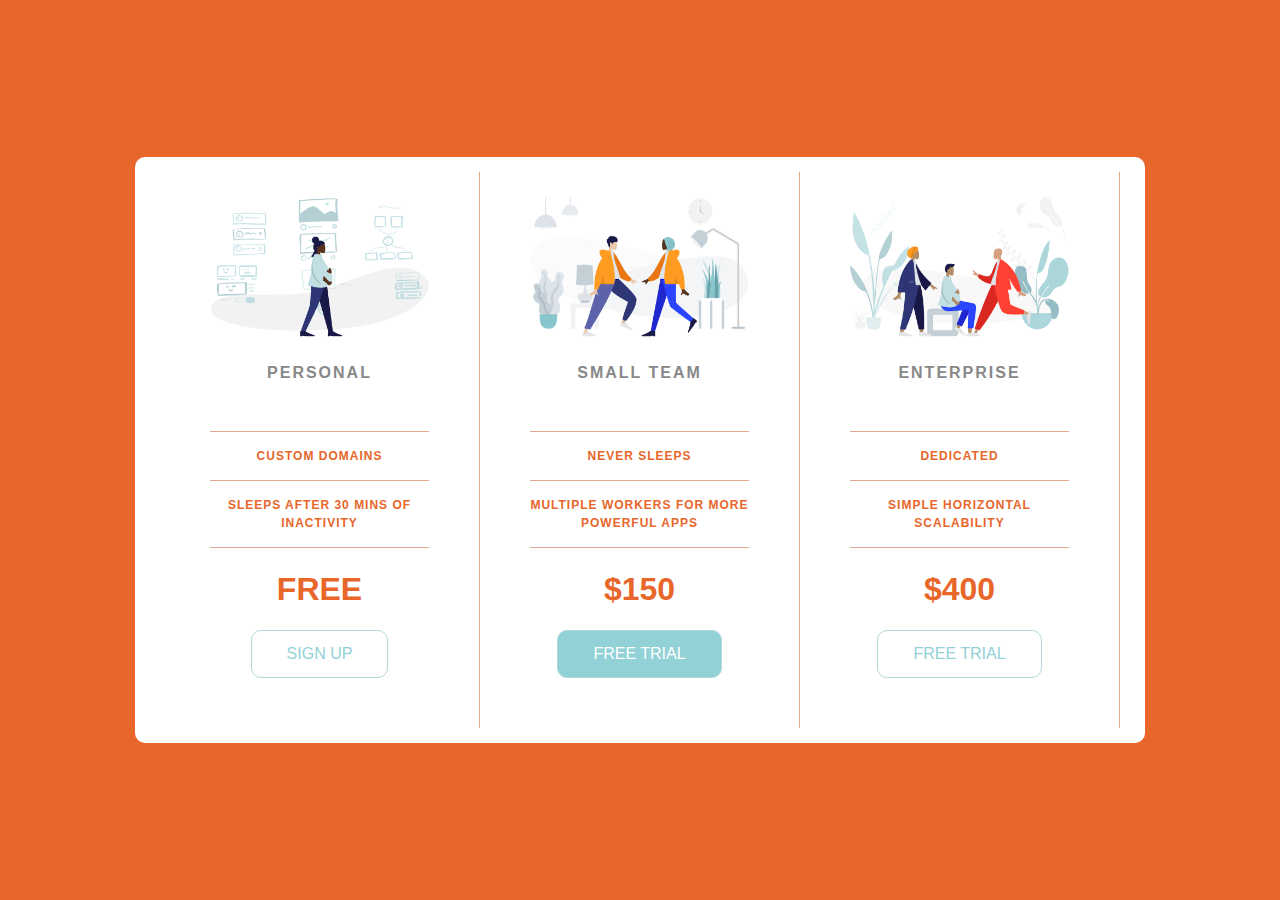
<file: SECTION 11. PricingPanel/index.html>
<!DOCTYPE html>
<html lang="en">

<head>
    <meta charset="UTF-8">
    <meta name="viewport" content="width=device-width, initial-scale=1.0">
    <title>My prices panel</title>
    <link rel="preconnect" href="https://fonts.googleapis.com">
    <link rel="preconnect" href="https://fonts.gstatic.com" crossorigin>
    <link href="https://fonts.googleapis.com/css2?family=Montserrat:wght@200&display=swap" rel="stylesheet">
    <link rel="stylesheet" href="app.css">
</head>

<body>
    <div class="panel pricing-table">

        <div class="pricing-plan">
            <img src="icons/icon1.png" alt="" class="pricing-img">
            <h2 class="pricing-header">Personal</h2>
            <ul class="pricing-features">
                <li class="pricing-features-item">Custom domains</li>
                <li class="pricing-features-item">Sleeps after 30 mins of inactivity</li>
            </ul>
            <span class="pricing-price">Free</span>
            <a href="#/" class="pricing-button">Sign up</a>
        </div>

        <div class="pricing-plan">
            <img src="icons/icon2.png" alt="" class="pricing-img">
            <h2 class="pricing-header">Small team</h2>
            <ul class="pricing-features">
                <li class="pricing-features-item">Never sleeps</li>
                <li class="pricing-features-item">Multiple workers for more powerful apps</li>
            </ul>
            <span class="pricing-price">$150</span>
            <a href="#/" class="pricing-button is-featured">Free trial</a>
        </div>

        <div class="pricing-plan">
            <img src="icons/icon3.png" alt="" class="pricing-img">
            <h2 class="pricing-header">Enterprise</h2>
            <ul class="pricing-features">
                <li class="pricing-features-item">Dedicated</li>
                <li class="pricing-features-item">Simple horizontal scalability</li>
            </ul>
            <span class="pricing-price">$400</span>
            <a href="#/" class="pricing-button">Free trial</a>
        </div>

    </div>

</body>

</html>
</file>
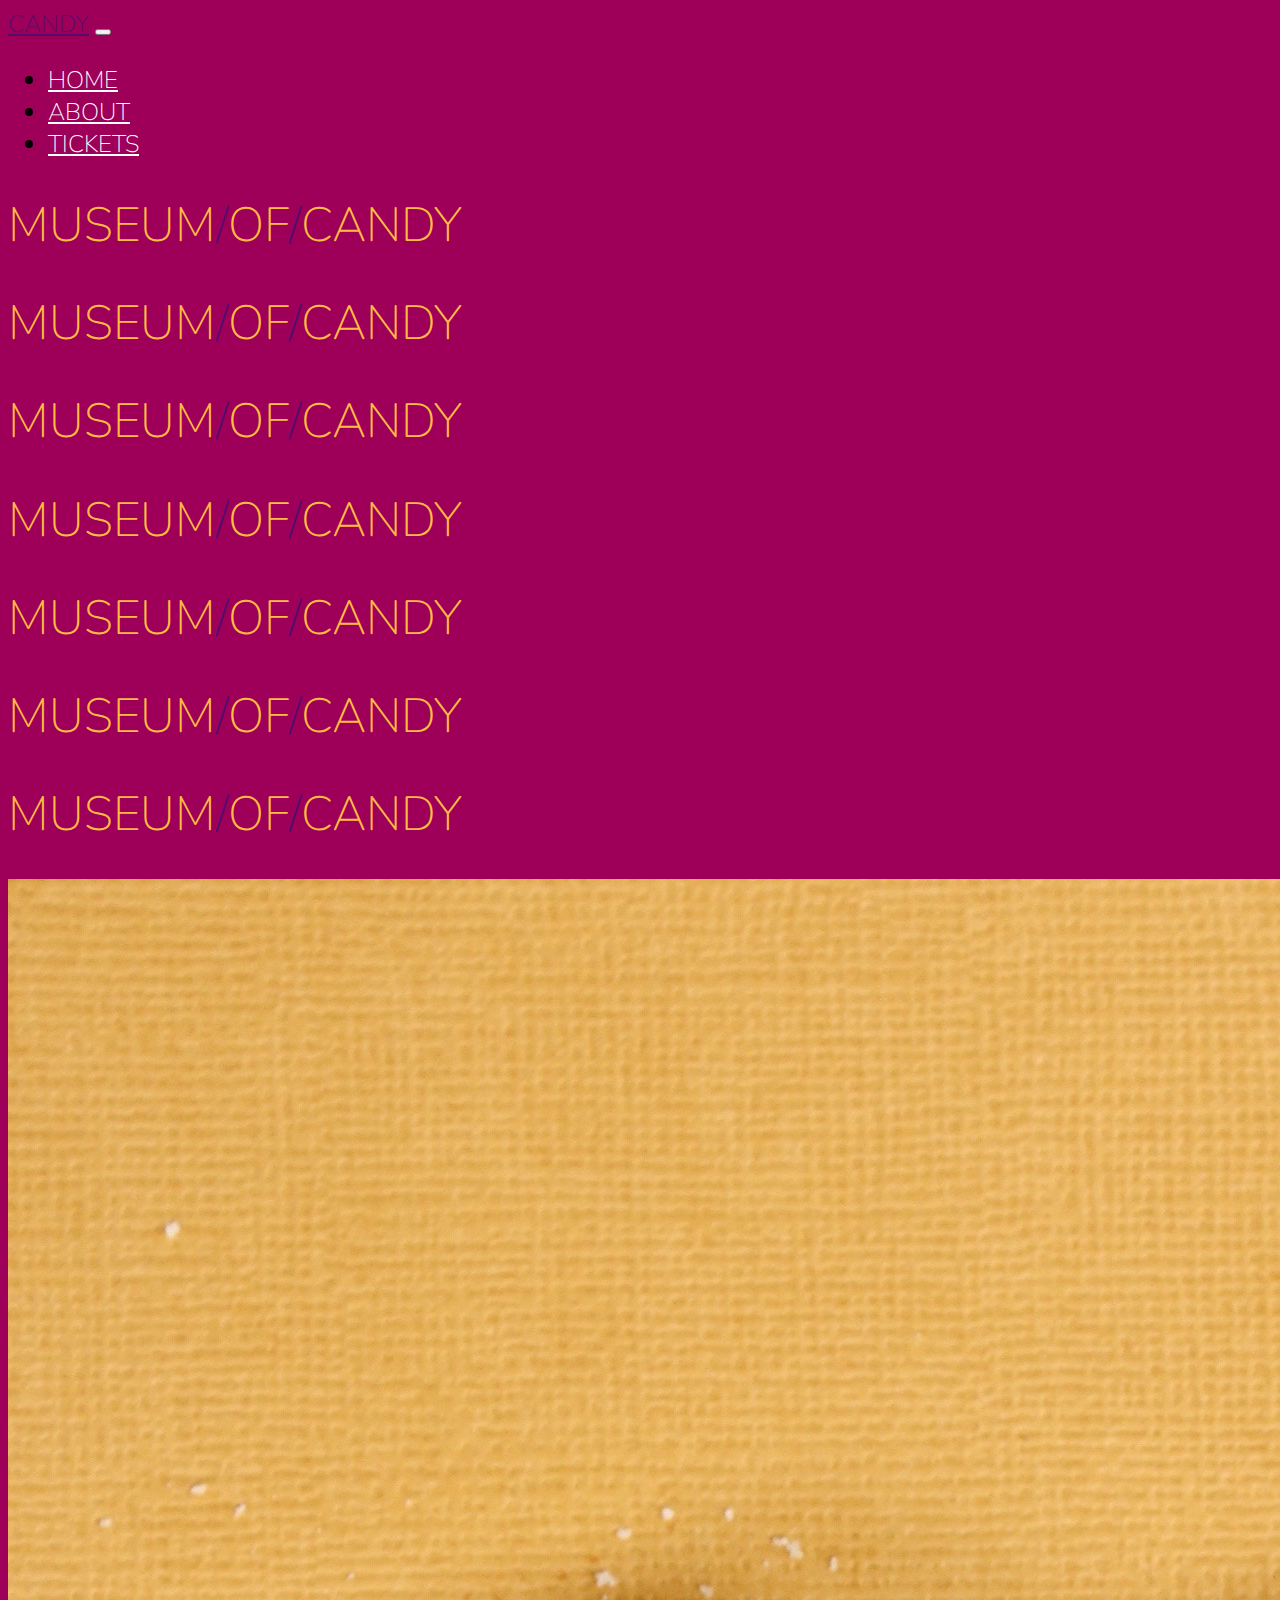
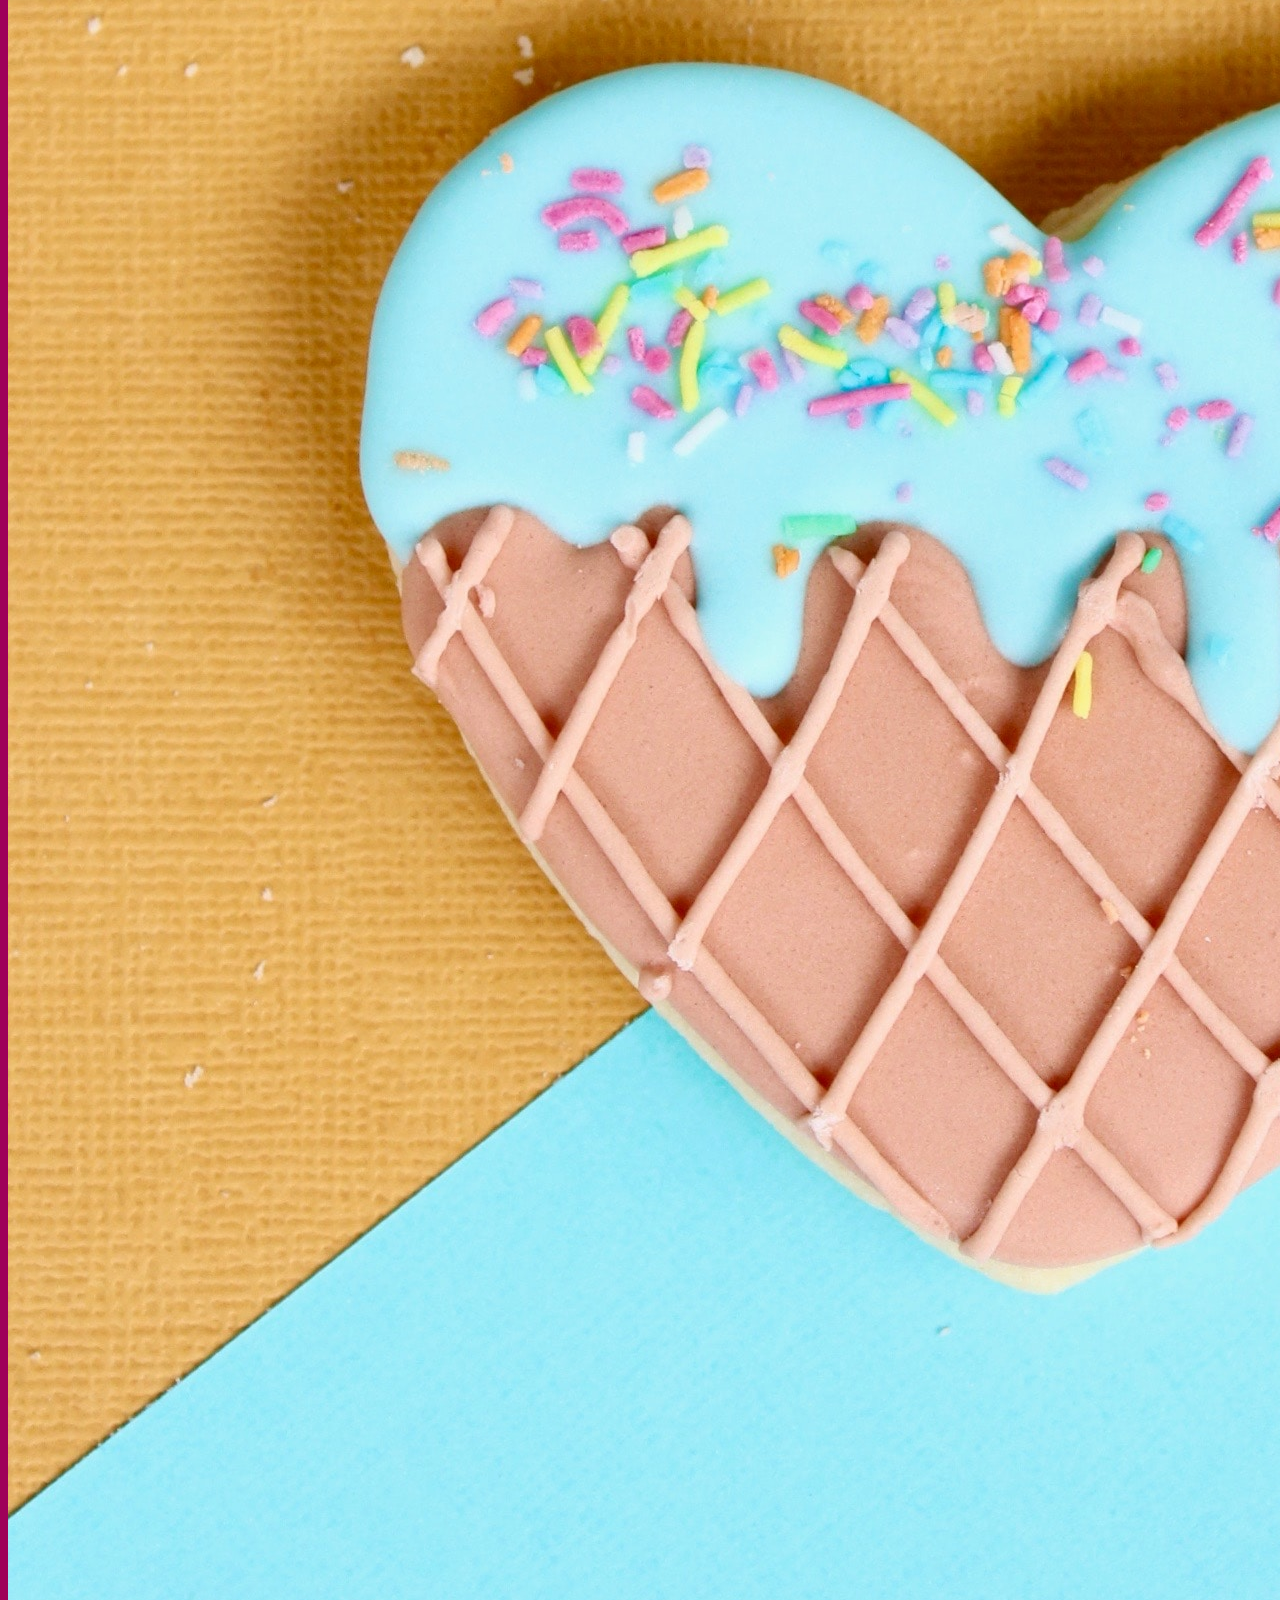
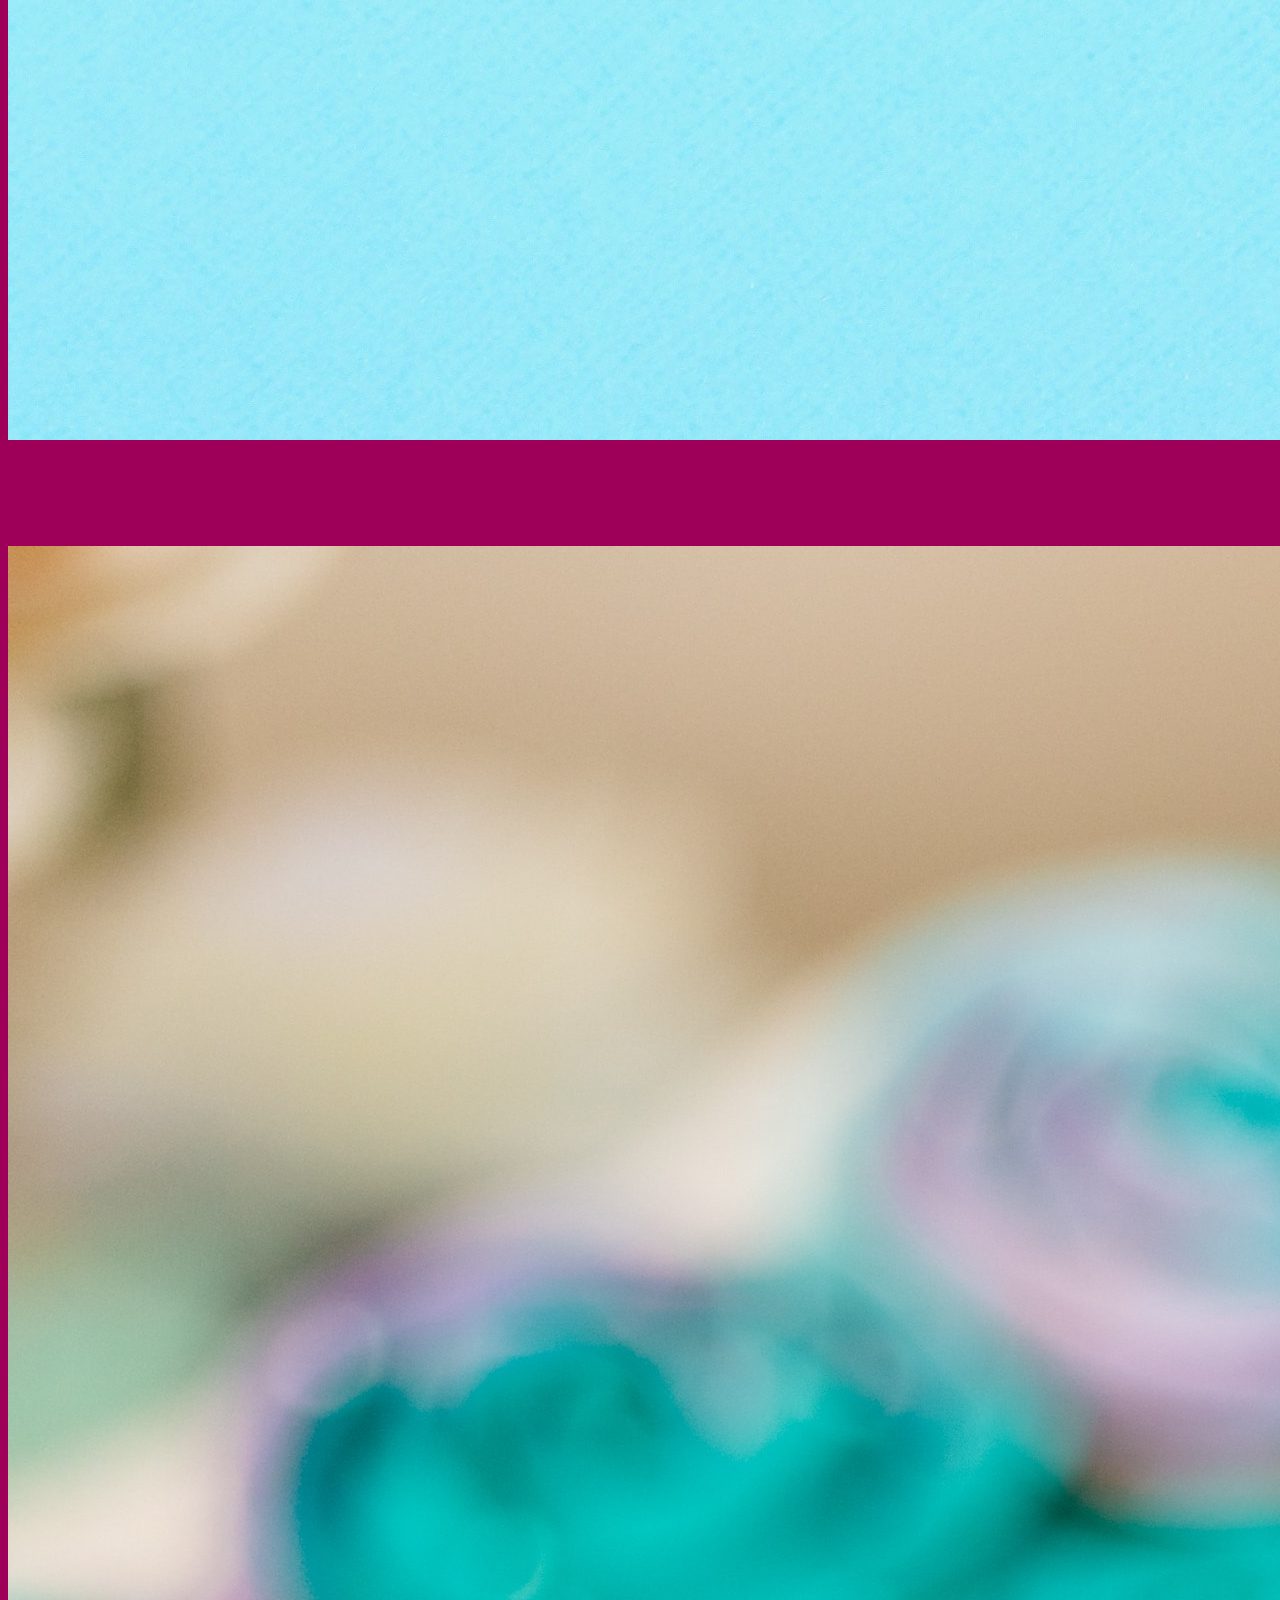
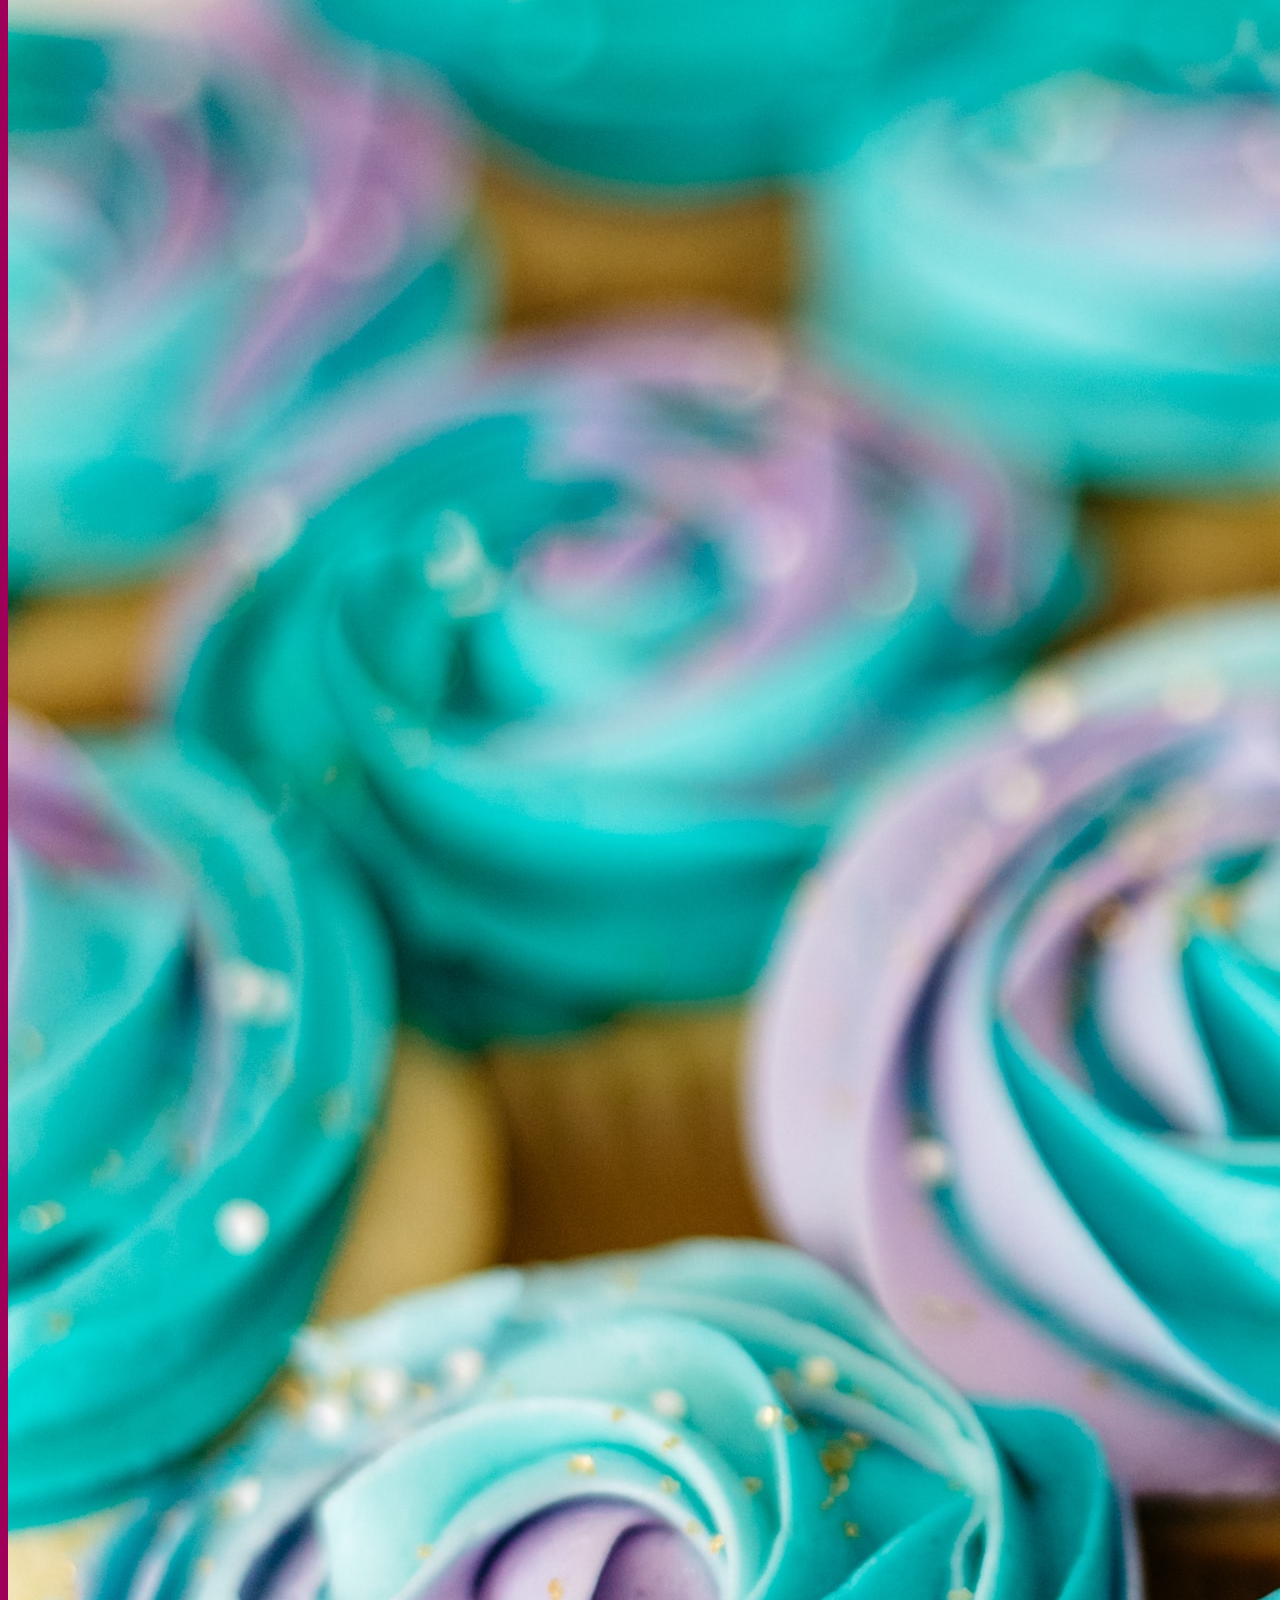
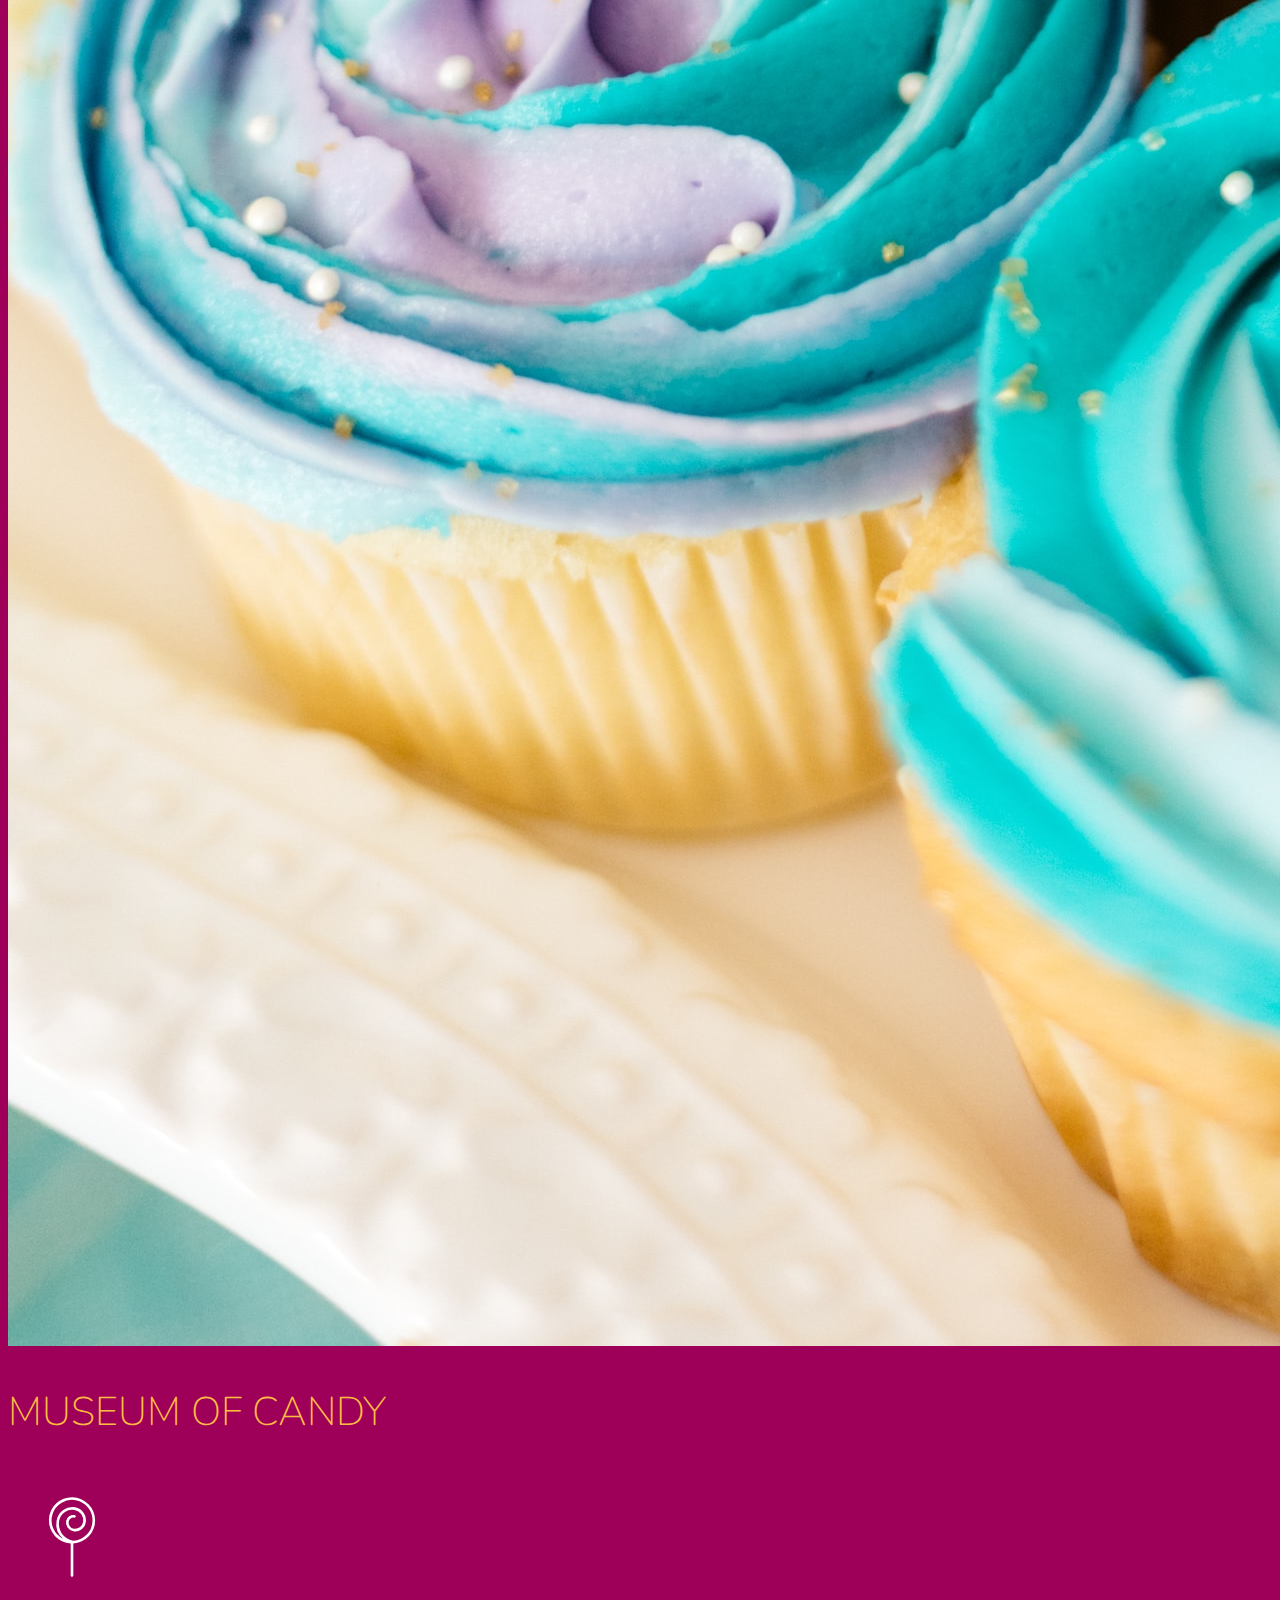
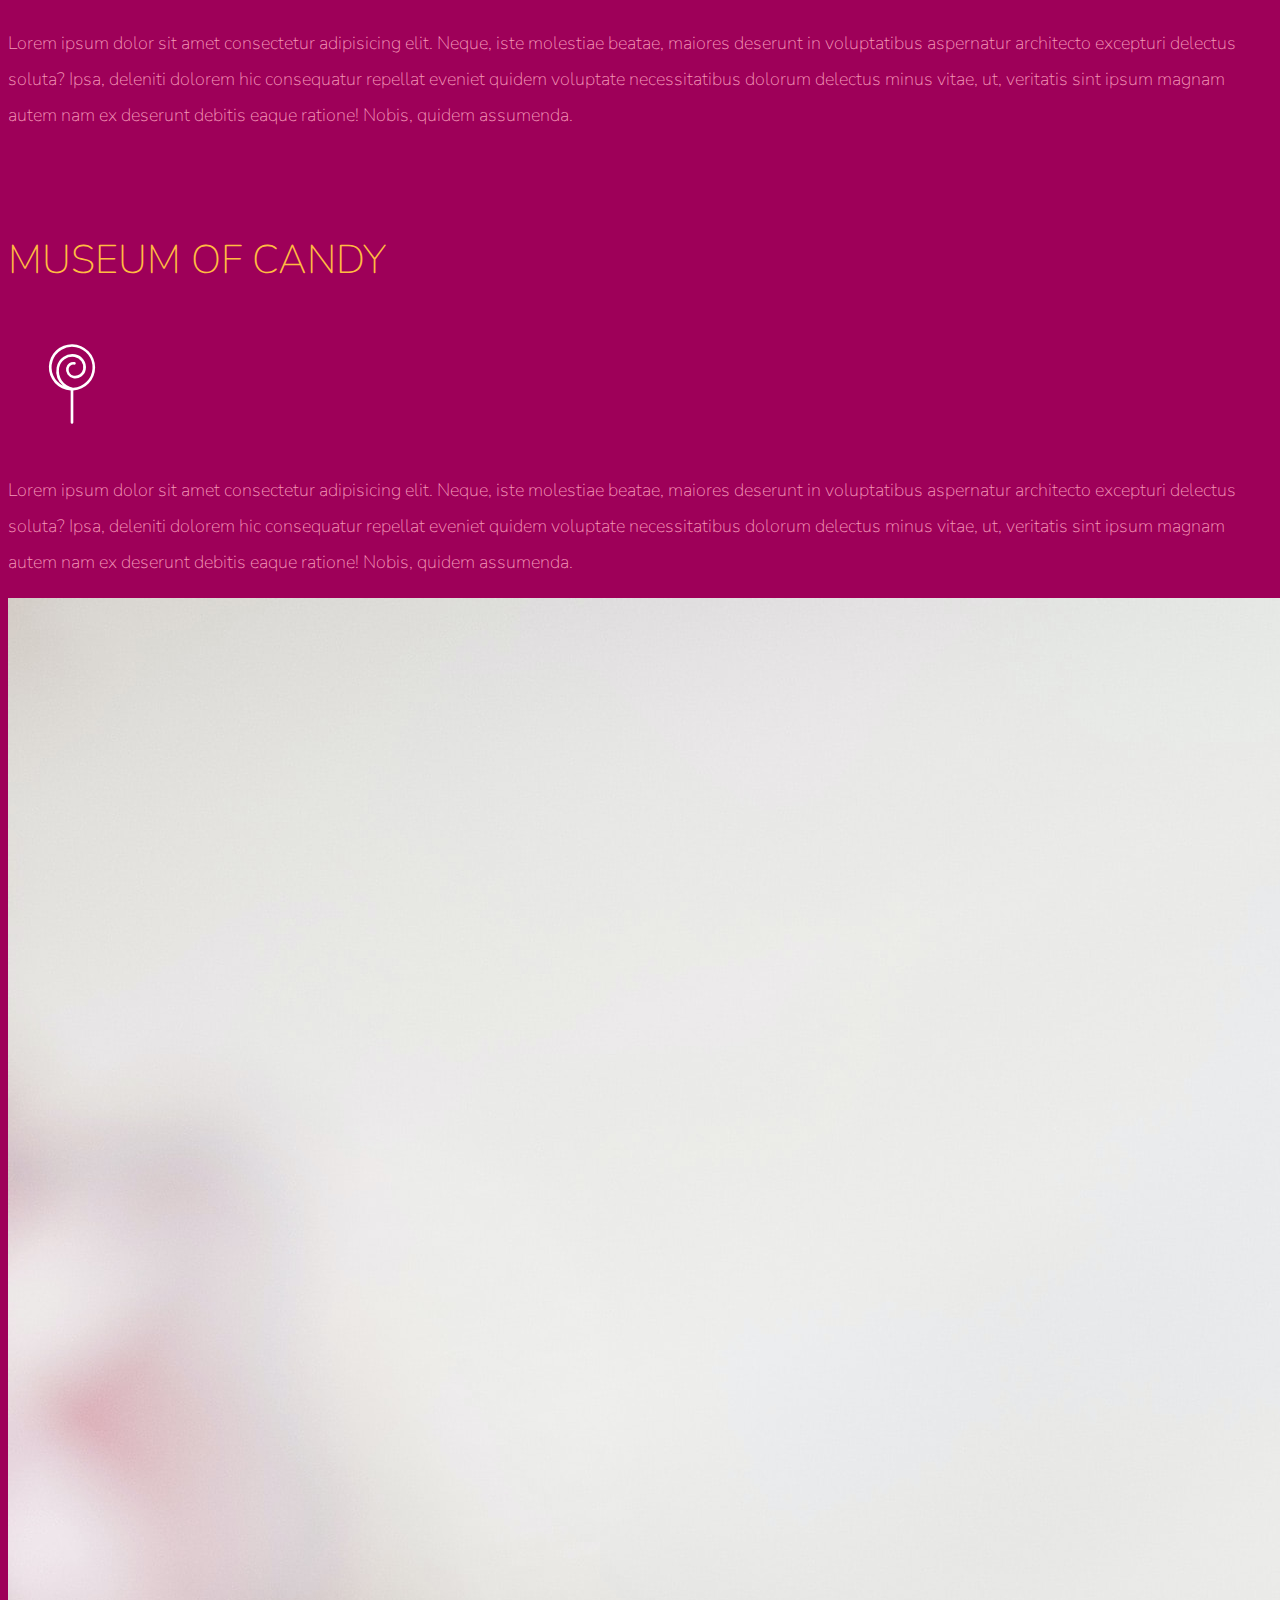
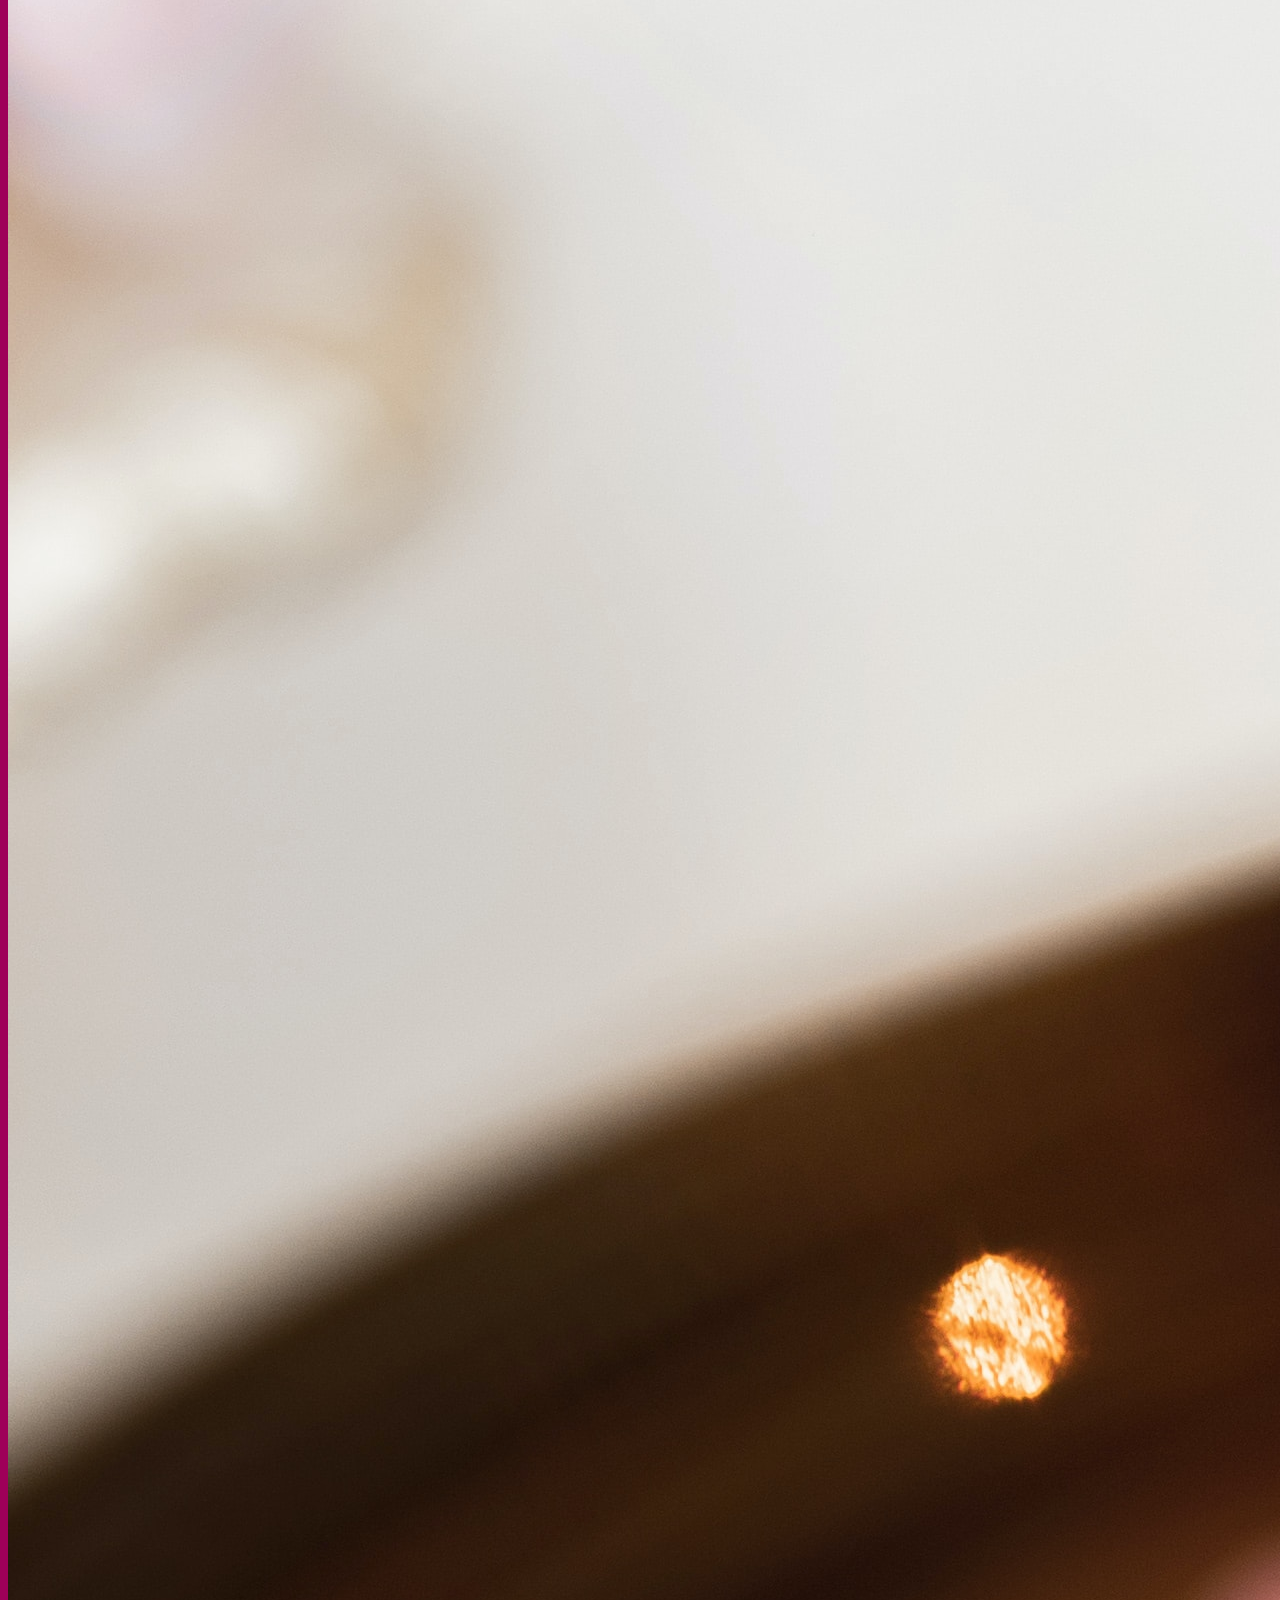
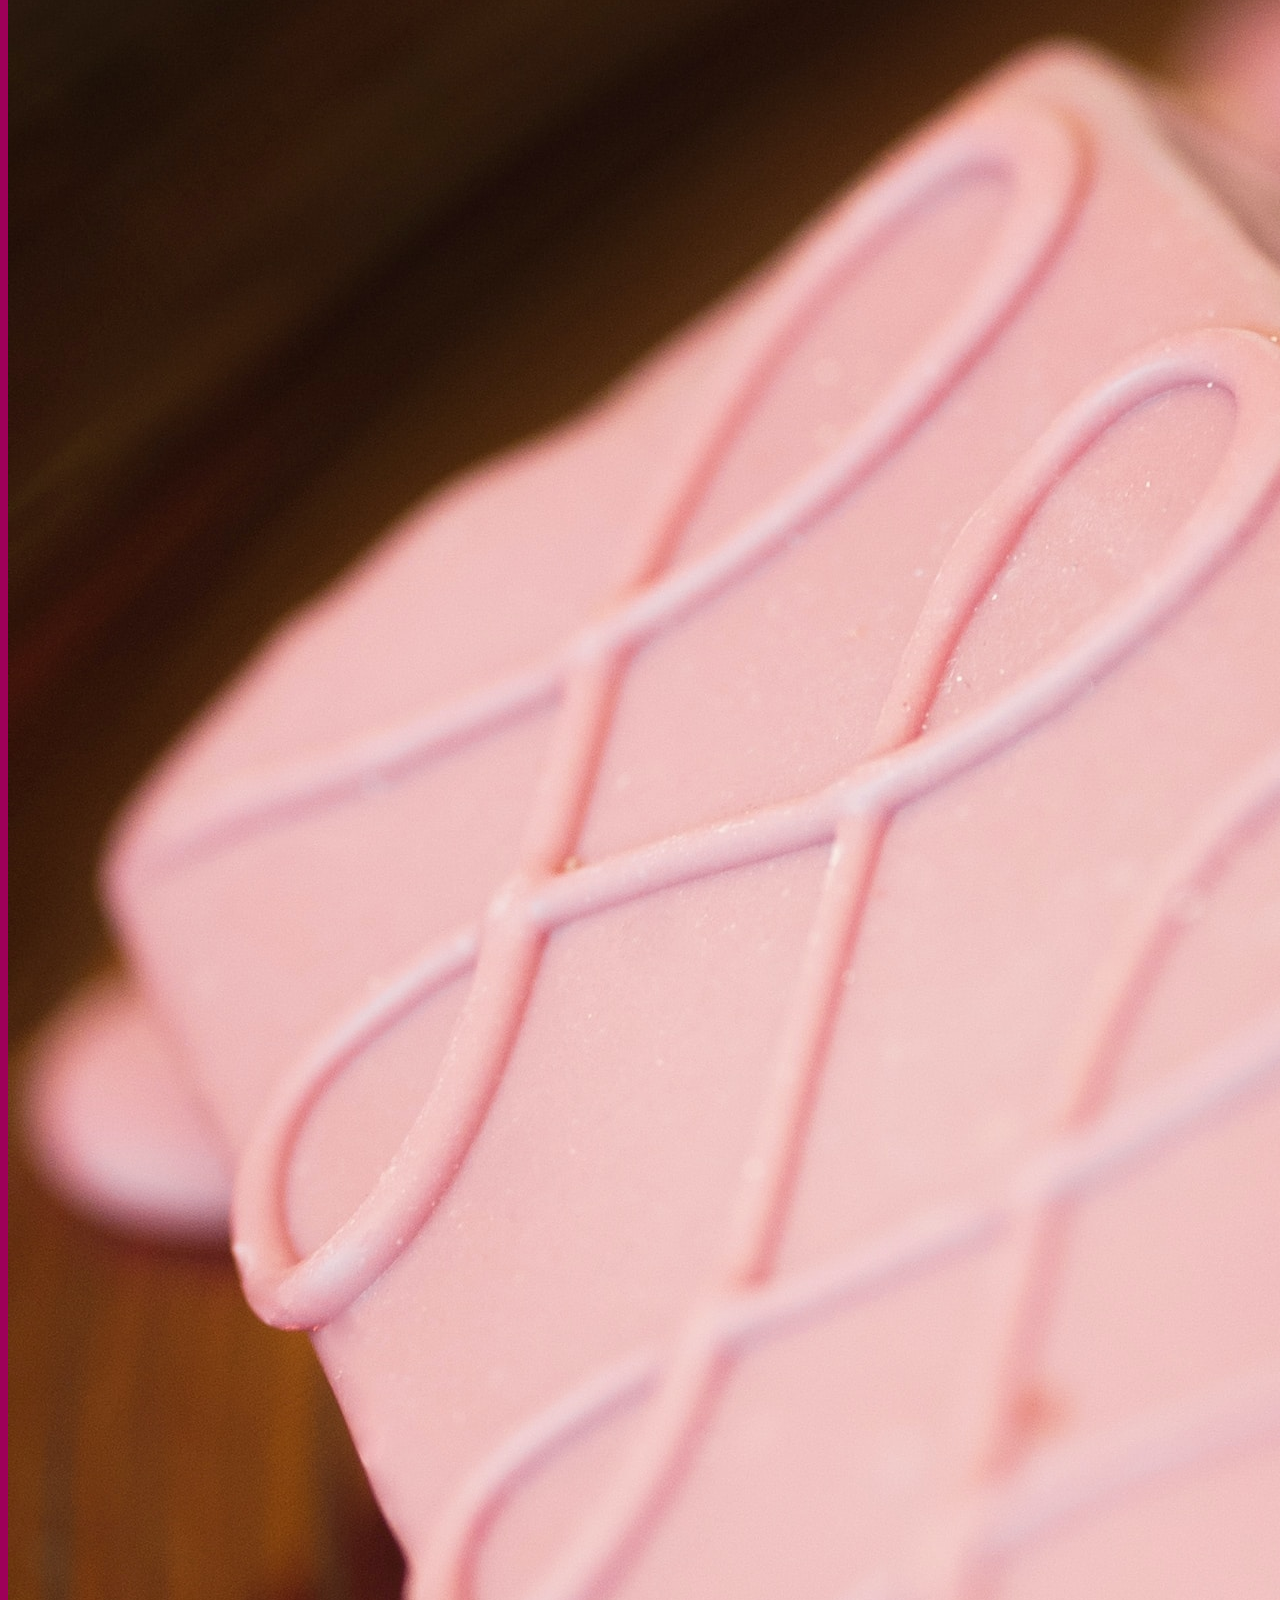
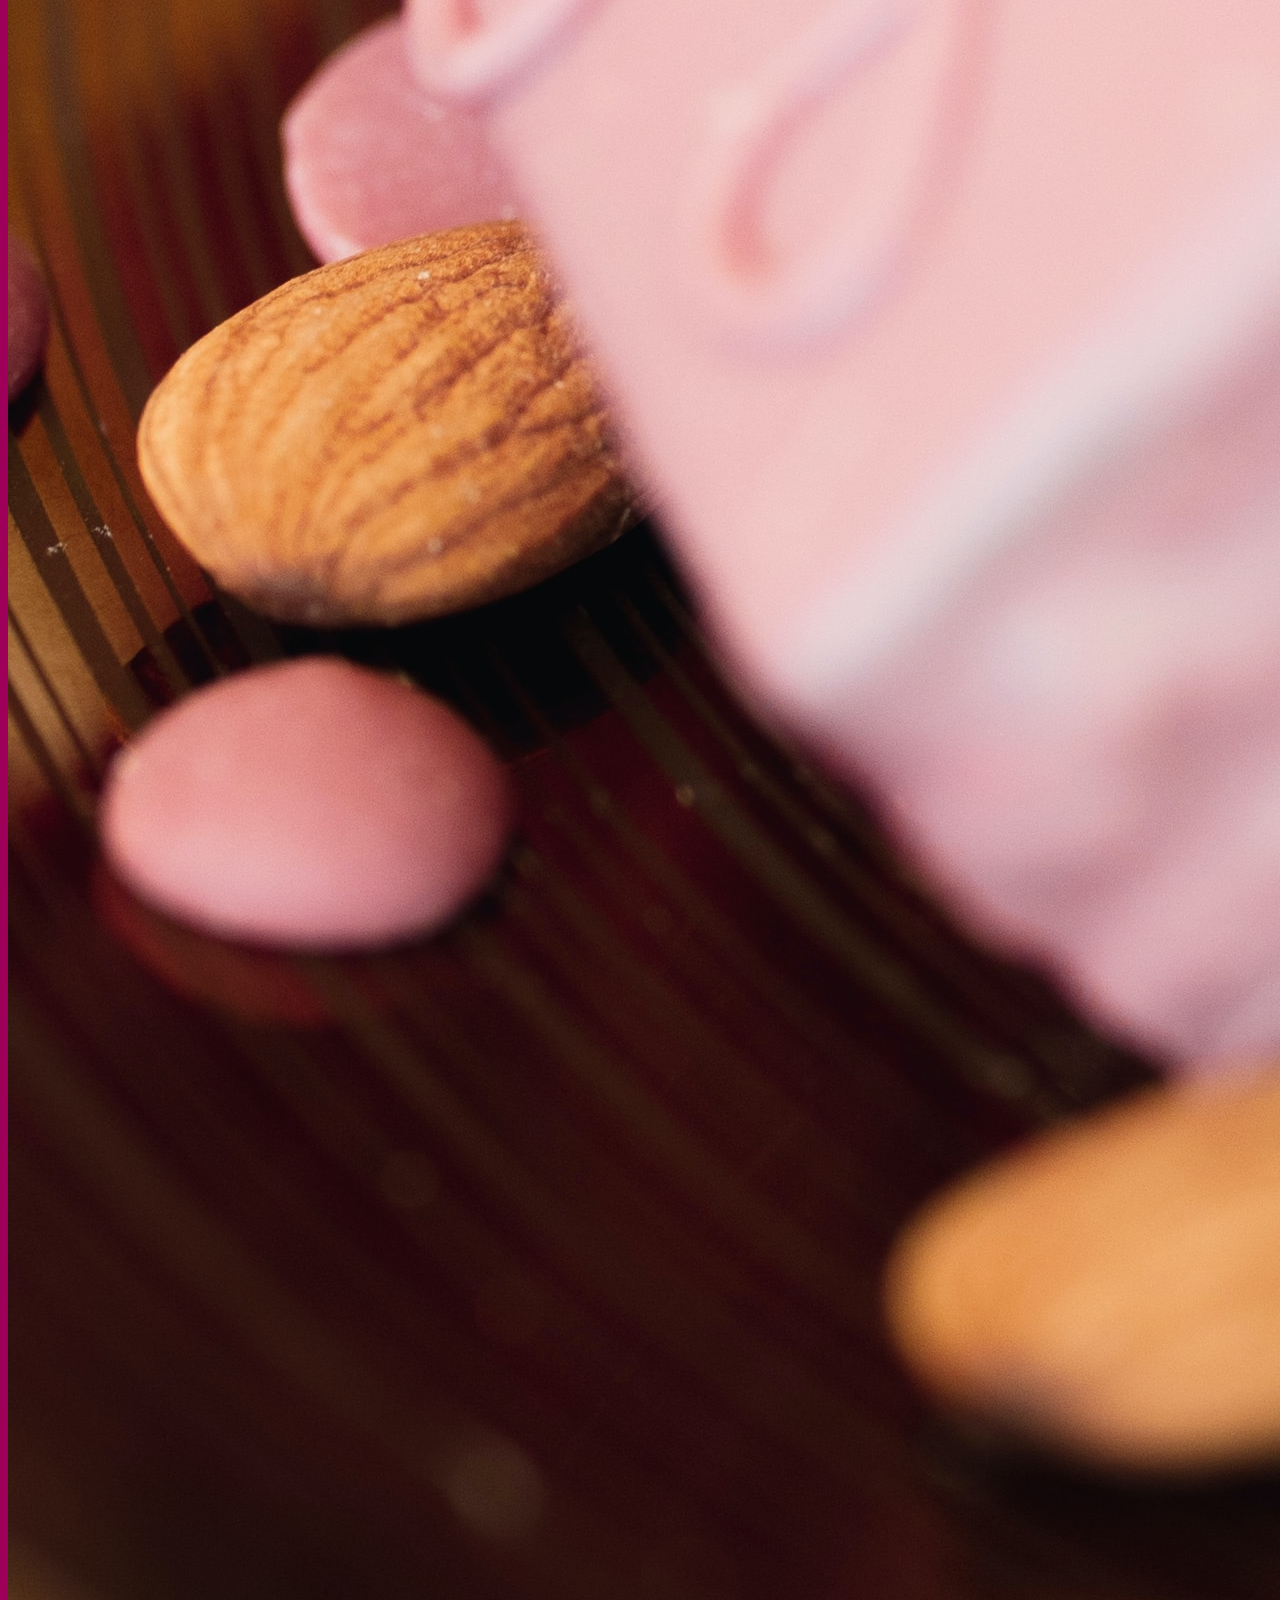
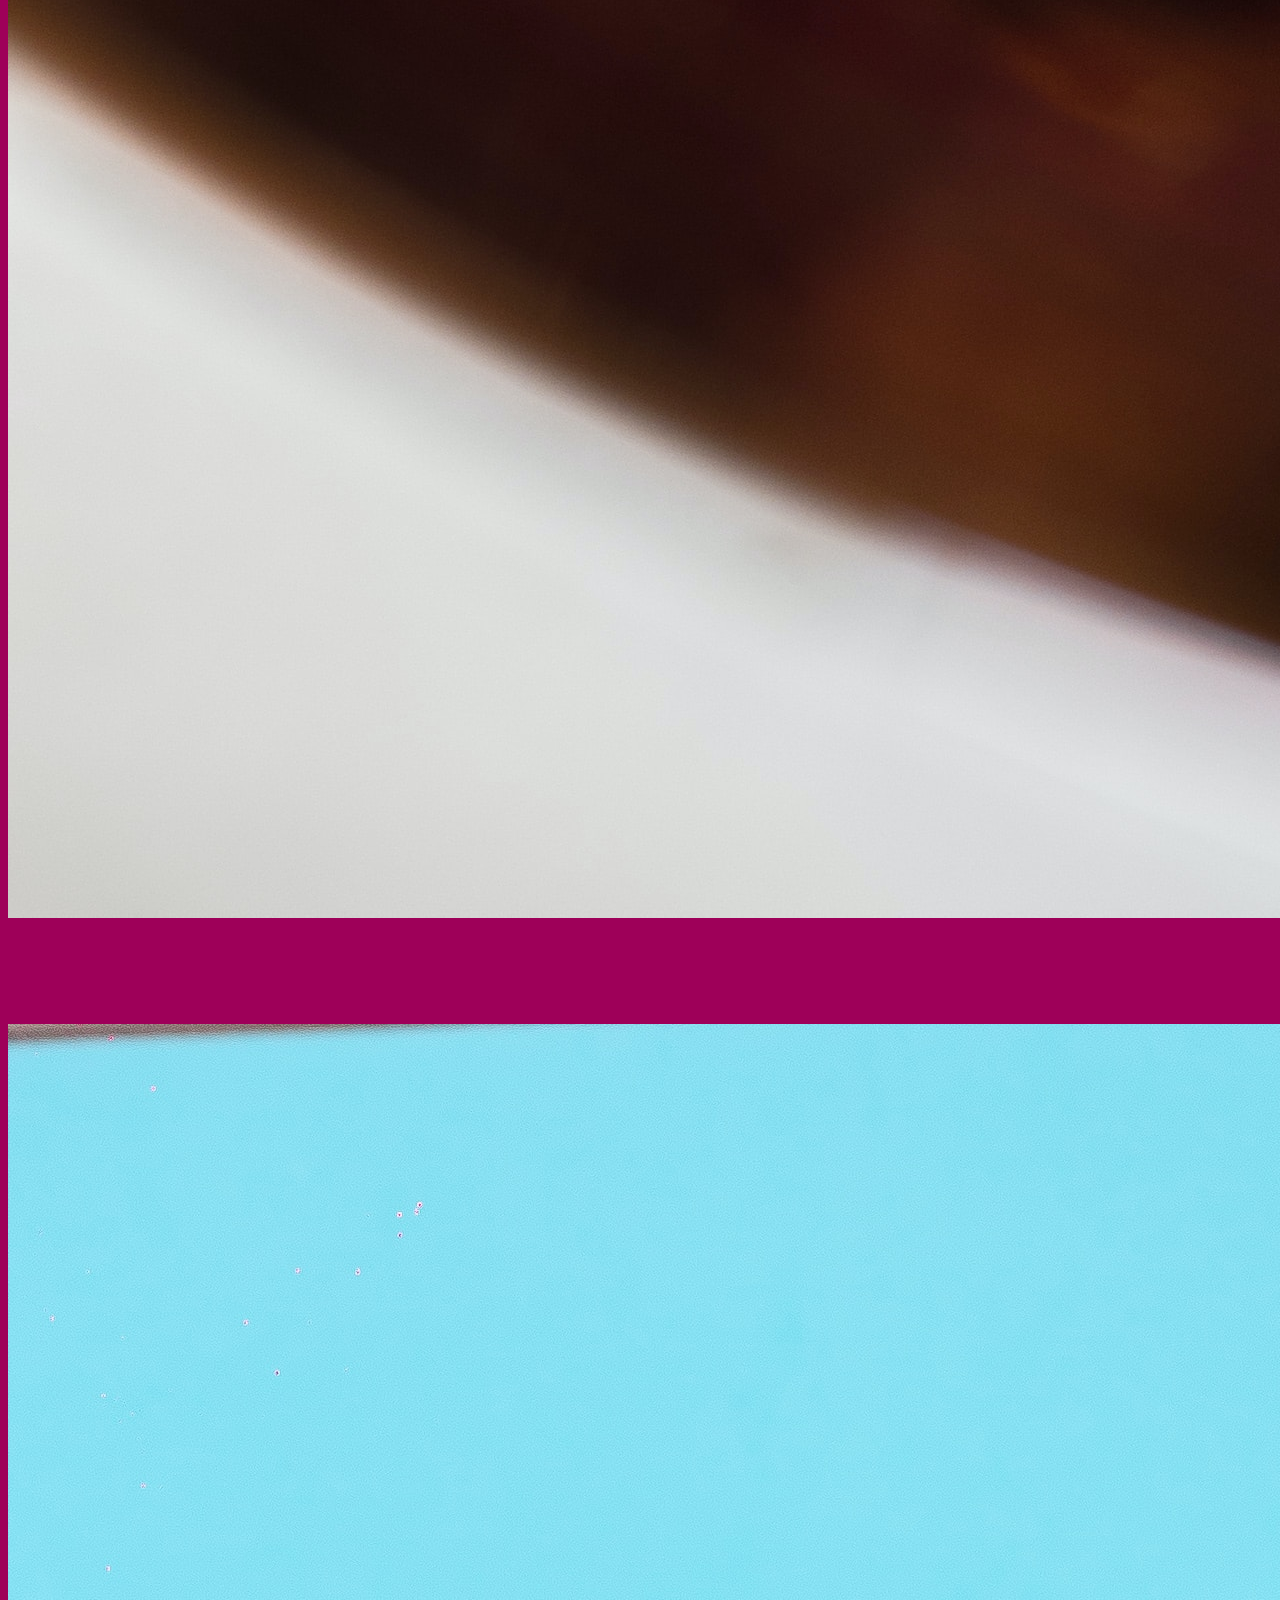
<file: SECTION 13. Bootstrap - Museum of Candy/index.html>
<!DOCTYPE html>
<html lang="en">
<head>
        <!-- Required meta tags -->
        <meta charset="utf-8">
        <meta name="viewport" content="width=device-width, initial-scale=1, shrink-to-fit=no">
    
        <!-- Google Font -->
        <link href="https://fonts.googleapis.com/css?family=Nunito:200,300,400,700" rel="stylesheet">
    
        <!-- Bootstrap CSS -->
        <link rel="stylesheet" href="https://stackpath.bootstrapcdn.com/bootstrap/4.1.3/css/bootstrap.min.css" integrity="sha384-MCw98/SFnGE8fJT3GXwEOngsV7Zt27NXFoaoApmYm81iuXoPkFOJwJ8ERdknLPMO"
            crossorigin="anonymous">
    
        <!-- Custom CSS -->
        <link rel="stylesheet" href="app.css">
    
        <title>Museum of Candy</title>
</head>
    
<body>
    <nav id="mainNavbar" class="navbar navbar-dark navbar-expand-md py-0 fixed-top">
        <a href="#" class="navbar-brand">CANDY</a>
        <button class="navbar-toggler" data-toggle="collapse" data-target="#navLinks" aria-label="Toggle navigation">
            <span class="navbar-toggler-icon"></span>
        </button>
        <div class="collapse navbar-collapse" id="navLinks">
            <ul class="navbar-nav">
                <li class="nav-item">
                    <a href="" class="nav-link">HOME</a>
                </li>
                <li class="nav-item">
                    <a href="" class="nav-link">ABOUT</a>
                </li>
                <li class="nav-item">
                    <a href="" class="nav-link">TICKETS</a>
                </li>
            </ul>
        </div>
    </nav>

    <section class="container-fluid px-0">
        <div class="row align-items-center">
            <div class="col-lg-6">
                <div id="headingGroup" class="text-white text-center d-none d-lg-block mt-5">
                    <h1 class="">MUSEUM<span>/</span>OF<span>/</span>CANDY</h1>
                    <h1 class="">MUSEUM<span>/</span>OF<span>/</span>CANDY</h1>
                    <h1 class="">MUSEUM<span>/</span>OF<span>/</span>CANDY</h1>
                    <h1 class="">MUSEUM<span>/</span>OF<span>/</span>CANDY</h1>
                    <h1 class="">MUSEUM<span>/</span>OF<span>/</span>CANDY</h1>
                    <h1 class="">MUSEUM<span>/</span>OF<span>/</span>CANDY</h1>
                    <h1 class="">MUSEUM<span>/</span>OF<span>/</span>CANDY</h1>
                </div>
            </div>
            <div class="col-lg-6">
                <img class="img-fluid" src="imgs/heart.jpg" alt="">
            </div>
        </div>
    </section>
    
    <section class="container-fluid px-0">
        <div class="row align-items-center content">
            <div class="col-md-6 order-2 order-md-1">
                <img src="imgs/cupcakes.jpg" alt="" class="img-fluid">
            </div>
            <div class="col-md-6 text-center order-1 order-md-2">
                <div class="row justify-content-center">
                    <div class="col-10 col-lg-8 blurb mb-5 mb-md-0">
                        <h2>MUSEUM OF CANDY</h2>
                        <img src="imgs/lolli_icon.png" alt="" class="d-none d-lg-inline">
                        <p class="lead">Lorem ipsum dolor sit amet consectetur adipisicing elit. Neque, iste molestiae
                            beatae, maiores deserunt
                            in voluptatibus
                            aspernatur architecto excepturi delectus soluta? Ipsa, deleniti dolorem hic consequatur
                            repellat eveniet quidem
                            voluptate necessitatibus dolorum delectus minus vitae, ut, veritatis sint ipsum magnam
                            autem nam ex deserunt debitis
                            eaque ratione! Nobis, quidem assumenda.</p>
                    </div>
                </div>
            </div>
        </div>
        <div class="row align-items-center content">
            <div class="col-md-6 text-center">
                <div class="row justify-content-center">
                    <div class="col-10 col-lg-8 blurb mb-5 mb-md-0">
                        <h2>MUSEUM OF CANDY</h2>
                        <img src="imgs/lolli_icon.png" alt="" class="d-none d-lg-inline">
                        <p class="lead">Lorem ipsum dolor sit amet consectetur adipisicing elit. Neque, iste molestiae
                            beatae, maiores deserunt
                            in voluptatibus
                            aspernatur architecto excepturi delectus soluta? Ipsa, deleniti dolorem hic consequatur
                            repellat eveniet quidem
                            voluptate necessitatibus dolorum delectus minus vitae, ut, veritatis sint ipsum magnam
                            autem nam ex deserunt debitis
                            eaque ratione! Nobis, quidem assumenda.</p>
                    </div>
                </div>
            </div>
            <div class="col-md-6">
                <img src="imgs/chocopink.jpg" alt="" class="img-fluid">
            </div>
        </div>
        <div class="row align-items-center content">
            <div class="col-md-6 order-2 order-md-1">
                <img src="imgs/donuts.jpg" alt="" class="img-fluid">
            </div>
            <div class="col-md-6 text-center order-1 order-md-2">
                <div class="row justify-content-center">
                    <div class="col-10 col-lg-8 blurb mb-5 mb-md-0">
                        <h2>MUSEUM OF CANDY</h2>
                        <img src="imgs/lolli_icon.png" alt="" class="d-none d-lg-inline">
                        <p class="lead">Lorem ipsum dolor sit amet consectetur adipisicing elit. Neque, iste molestiae
                            beatae, maiores
                            deserunt
                            in voluptatibus
                            aspernatur architecto excepturi delectus soluta? Ipsa, deleniti dolorem hic consequatur
                            repellat eveniet
                            quidem
                            voluptate necessitatibus dolorum delectus minus vitae, ut, veritatis sint ipsum magnam
                            autem nam ex deserunt
                            debitis
                            eaque ratione! Nobis, quidem assumenda.</p>
                    </div>
                </div>
            </div>
        </div>
    </section>

    <!-- Optional JavaScript -->
    <!-- jQuery first, then Popper.js, then Bootstrap JS -->
    <script src="https://code.jquery.com/jquery-3.3.1.slim.min.js" integrity="sha384-q8i/X+965DzO0rT7abK41JStQIAqVgRVzpbzo5smXKp4YfRvH+8abtTE1Pi6jizo"
        crossorigin="anonymous"></script>
    <script src="https://cdnjs.cloudflare.com/ajax/libs/popper.js/1.14.3/umd/popper.min.js" integrity="sha384-ZMP7rVo3mIykV+2+9J3UJ46jBk0WLaUAdn689aCwoqbBJiSnjAK/l8WvCWPIPm49"
        crossorigin="anonymous"></script>
    <script src="https://stackpath.bootstrapcdn.com/bootstrap/4.1.3/js/bootstrap.min.js" integrity="sha384-ChfqqxuZUCnJSK3+MXmPNIyE6ZbWh2IMqE241rYiqJxyMiZ6OW/JmZQ5stwEULTy"
        crossorigin="anonymous"></script>
    
        <script>
            $(function () {
                $(document).scroll(function () {
                    var $nav = $("#mainNavbar");
                    $nav.toggleClass("scrolled", $(this).scrollTop() > $nav.height());
                });
            });
        </script>       
</body>
</html>
</file>
<file: SECTION 13. Bootstrap - Museum of Candy/app.css>
body {
    background: #9e0059;
    font-family: "Nunito", sans-serif;
}

.blurb h2 {
   color: #ffbc42;
   font-weight: 100;
   font-size: 2.5rem;
}

.blurb p {
    color: #f498b8;
    font-weight: 100;
    font-size: 1.125rem;
    line-height: 2;
}

.content {
    margin-top: 100px;
    margin-bottom: 100px;
}

#mainNavbar {
    font-size: 1.5rem;
    font-weight: 100;    
}

#mainNavbar .nav-link {
    color: white;
}

#mainNavbar .nav-link:hover {
    color: #8eecf5;
}

#mainNavbar .navbar-brand {
    color: #540d6e;
    font-size: 1.5rem;
}

#headingGroup span {
    color: #540d6e;
}

#headingGroup h1 {
    font-weight: 100;
    font-size: 3rem;
    color: #ffbc42;
}

.navbar.scrolled {
    background: rgb(222,192,222);
    transition: background 500ms;
    
}

@media (max-width: 1200px) {
    #headingGroup h1 {
        font-weight: 100;
        font-size: 3rem;
    }
    .blurb h2 {
        font-size: 2rem;
    }
}
</file>
<file: SECTION 11. PricingPanel/app.css>
/* http://meyerweb.com/eric/tools/css/reset/ 
   v2.0 | 20110126
   License: none (public domain)
*/

html, body, div, span, applet, object, iframe,
h1, h2, h3, h4, h5, h6, p, blockquote, pre,
a, abbr, acronym, address, big, cite, code,
del, dfn, em, img, ins, kbd, q, s, samp,
small, strike, strong, sub, sup, tt, var,
b, u, i, center,
dl, dt, dd, ol, ul, li,
fieldset, form, label, legend,
table, caption, tbody, tfoot, thead, tr, th, td,
article, aside, canvas, details, embed, 
figure, figcaption, footer, header, hgroup, 
menu, nav, output, ruby, section, summary,
time, mark, audio, video {
	margin: 0;
	padding: 0;
	border: 0;
	font-size: 100%;
	font: inherit;
	vertical-align: baseline;
}
/* HTML5 display-role reset for older browsers */
article, aside, details, figcaption, figure, 
footer, header, hgroup, menu, nav, section {
	display: block;
}
body {
	line-height: 1;
}
ol, ul {
	list-style: none;
}
blockquote, q {
	quotes: none;
}
blockquote:before, blockquote:after,
q:before, q:after {
	content: '';
	content: none;
}
table {
	border-collapse: collapse;
	border-spacing: 0;
}

html {
    box-sizing:border-box;
    font-family: 'Monserrat', sans-serif;
}

body { 
    background-color: rgb(232, 102, 42);
    display: flex;
    justify-content: center;
    align-items: center;
    min-height: 100vh;
}

.panel { /* Se le proporciona el tamaño al panel y que esté centrado */
    background-color: white;
    border-radius: 10px;
    padding: 15px 25px; /* para espaciar el contenido de dentro del panel con su borde */
    width: 100%;
    max-width: 960px; /* nunca más ancho que esto para que siempre esté centrado */
    display: flex; /* por defecto se coloca en fila */
    flex-direction: column; /* porque queremos que trabaje con columna cuando el tamaño es de dispositivo móvil */
    text-align: center;
    text-transform: uppercase; /* todo el texto del panel, en mayúsculas */
}

/* Se coloca un borde al final de cada sección para crear una division entre ellas, salvo en el último bloque. */
.pricing-plan { 
    border-bottom: 1px solid rgb(228, 169, 141);
}

.pricing-plan:last-child {
    border-bottom: none;
}


.pricing-img {
    margin-bottom: 25px;
    width: 100%;
    max-width: 100%;
}

/* Se le da estilo a los header: */
.pricing-header {
    color: #888;
    font-weight: 600;
    letter-spacing: 2px;
}

/* Se va a dar estilo, y espacio en parte superior e inferior y nada en los lados en los <li> de cada bloque: */
.pricing-features {
    margin: 50px 0 25px;
    color: rgb(232, 102, 42);
}

/* Se proporciona estilo a los elementos individuales de dentro de pricing-features: */
.pricing-features-item {
    font-weight: 600;
    letter-spacing: 1px;
    font-size: 12px;
    line-height: 1.5;
    padding: 15px 0;
    border-top: 1px solid rgb(228, 169, 141);
}
.pricing-features-item:last-child{
    border-bottom: 1px solid rgb(228, 169, 141);
}

/* Se da estilo al texto pricing-price con el texto "Free" y se pretende configurar pantalla para que sea un bloque: */
.pricing-price {
    color: rgb(232, 102, 42);
    display: block;
    font-size: 32px;
    font-weight: 700;

}

/* Se configura el estilo de la etiqueta de anclaje de los botones: */
.pricing-button {
    border: 1px solid rgb(179, 216, 219);
    border-radius: 10px;
    color: rgb(146, 210, 215);
    display: inline-block;
    padding: 15px 35px;
    text-decoration: none;
    margin: 25px 0;
    transition: background-color 200ms ease-in-out; /* tiempo establecido  para el cambio de background-colo, cuando el ratón está dentro del botón y fuera */
}

/* Se proporciona un efecto (hover) para que cuando mi puntero esta encima del botón, el background-color cambia de color. */
.pricing-button:hover, .pricing-button:focus{
    background-color: rgb(213, 234, 236);
}

/* Se proporciona estilo diferente al botón medio ya que tiene una clase diferente.
También le daremos efecto hover y focus: */
.pricing-button.is-featured {
    background-color: rgb(146, 210, 215);
    color:white;
}
.pricing-button.is-featured:hover, .pricing-button.is-featured:focus{
    background-color: rgb(56, 61, 223);
    color:white;
}

/* Para hacer este proyecto responsivo:
- Se establece que cuando el tamaño es menor a 900px, el diseño se establece en fila.
- Se va a eliminar el borde inferior de cada bloque.
- Se añade un borde al lado derecho de cad bloque como línea divisoria.
- Se elimina el borde divisorio derecho del último bloque. */
@media (min-width: 900px){ 
    .panel {
        flex-direction:row;
    }
    .pricing-plan {
        border-bottom: none;
        border-right: 1px solid rgb(228, 169, 141);
        padding: 25px 50px;
    }
    .pricing-plan:last child {
        border-right: none;
    }
}
</file>
